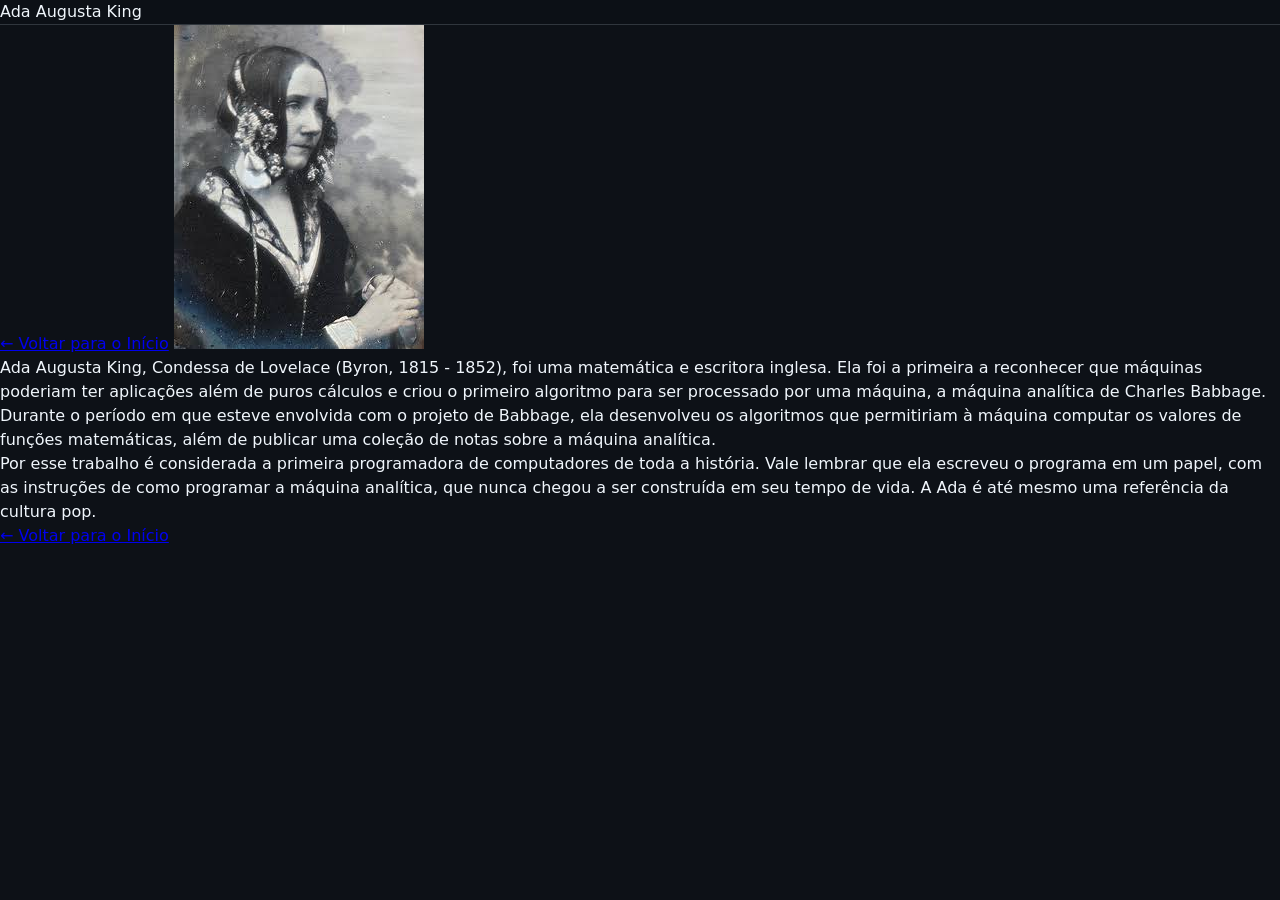
<file: ada.html>
<!DOCTYPE html>
<html lang="pt-br">
<head>
    <meta charset="UTF-8">
    <meta name="viewport" content="width=device-width, initial-scale=1.0">
    <link rel="stylesheet" href="reset.css">
    <link rel="stylesheet" href="style.css">
    <title>Ada Augusta King - Ada Lovelace</title>
</head>

<body>
    <header>
        <h1 id="titulo">Ada Augusta King</h1>
    </header>

    <main>
        <a href="index.html" class="btn-voltar">← Voltar para o Início</a>

        <img src="Ada.jpeg" alt="Ada Lovelace" class="imgcentro">

        <p>Ada Augusta King, Condessa de Lovelace (Byron, 1815 - 1852), foi uma matemática e escritora inglesa. Ela foi a primeira a reconhecer que máquinas poderiam ter aplicações além de puros cálculos e criou o primeiro algoritmo para ser processado por uma máquina, a máquina analítica de Charles Babbage.</p>

        <p>Durante o período em que esteve envolvida com o projeto de Babbage, ela desenvolveu os algoritmos que permitiriam à máquina computar os valores de funções matemáticas, além de publicar uma coleção de notas sobre a máquina analítica.</p> 

        <p>Por esse trabalho é considerada a primeira programadora de computadores de toda a história. Vale lembrar que ela escreveu o programa em um papel, com as instruções de como programar a máquina analítica, que nunca chegou a ser construída em seu tempo de vida. A Ada é até mesmo uma referência da cultura pop.</p>

        <a href="index.html" class="btn-voltar">← Voltar para o Início</a>
    </main>
</body>
</html>
</file>
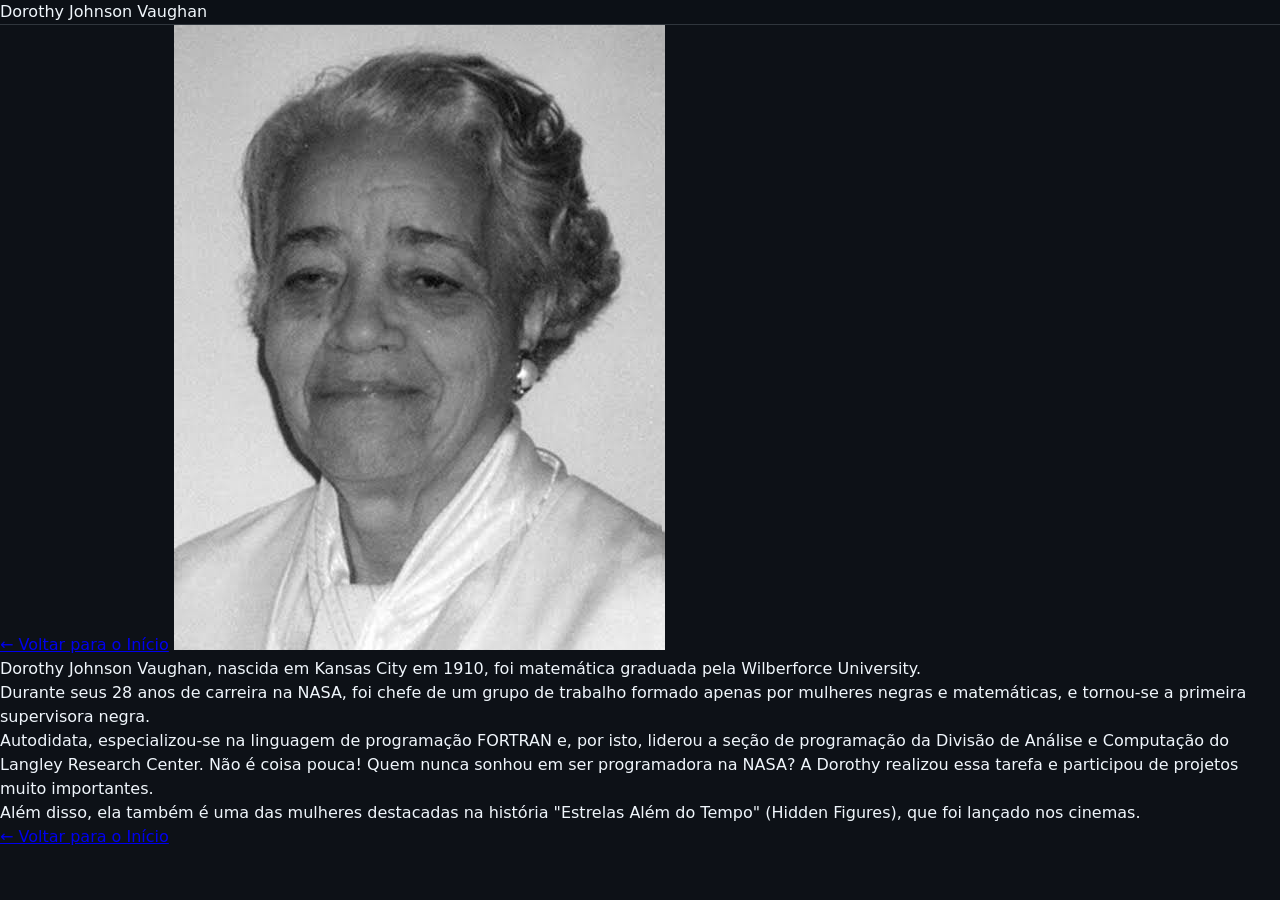
<file: dorothy.html>
<!DOCTYPE html>
<html lang="pt-br">
<head>
    <meta charset="UTF-8">
    <meta name="viewport" content="width=device-width, initial-scale=1.0">
    <link rel="stylesheet" href="reset.css">
    <link rel="stylesheet" href="style.css">
    <title>Dorothy Johnson Vaughan</title>
</head>
<body>
    <header>
        <h1 id="titulo">Dorothy Johnson Vaughan</h1>
    </header>
    
    <main>
        <a href="index.html" class="btn-voltar">← Voltar para o Início</a>

        <img src="Dorothy.jpeg" alt="Foto de Dorothy Johnson Vaughan" class="imgcentro">

        <p>Dorothy Johnson Vaughan, nascida em Kansas City em 1910, foi matemática graduada pela Wilberforce University.</p>

        <p>Durante seus 28 anos de carreira na NASA, foi chefe de um grupo de trabalho formado apenas por mulheres negras e matemáticas, e tornou-se a primeira supervisora negra.</p>
            
        <p>Autodidata, especializou-se na linguagem de programação FORTRAN e, por isto, liderou a seção de programação da Divisão de Análise e Computação do Langley Research Center. Não é coisa pouca! Quem nunca sonhou em ser programadora na NASA? A Dorothy realizou essa tarefa e participou de projetos muito importantes.</p>
            
        <p>Além disso, ela também é uma das mulheres destacadas na história "Estrelas Além do Tempo" (Hidden Figures), que foi lançado nos cinemas.</p>

        <a href="index.html" class="btn-voltar">← Voltar para o Início</a>
    </main>
</body>
</html>
</file>
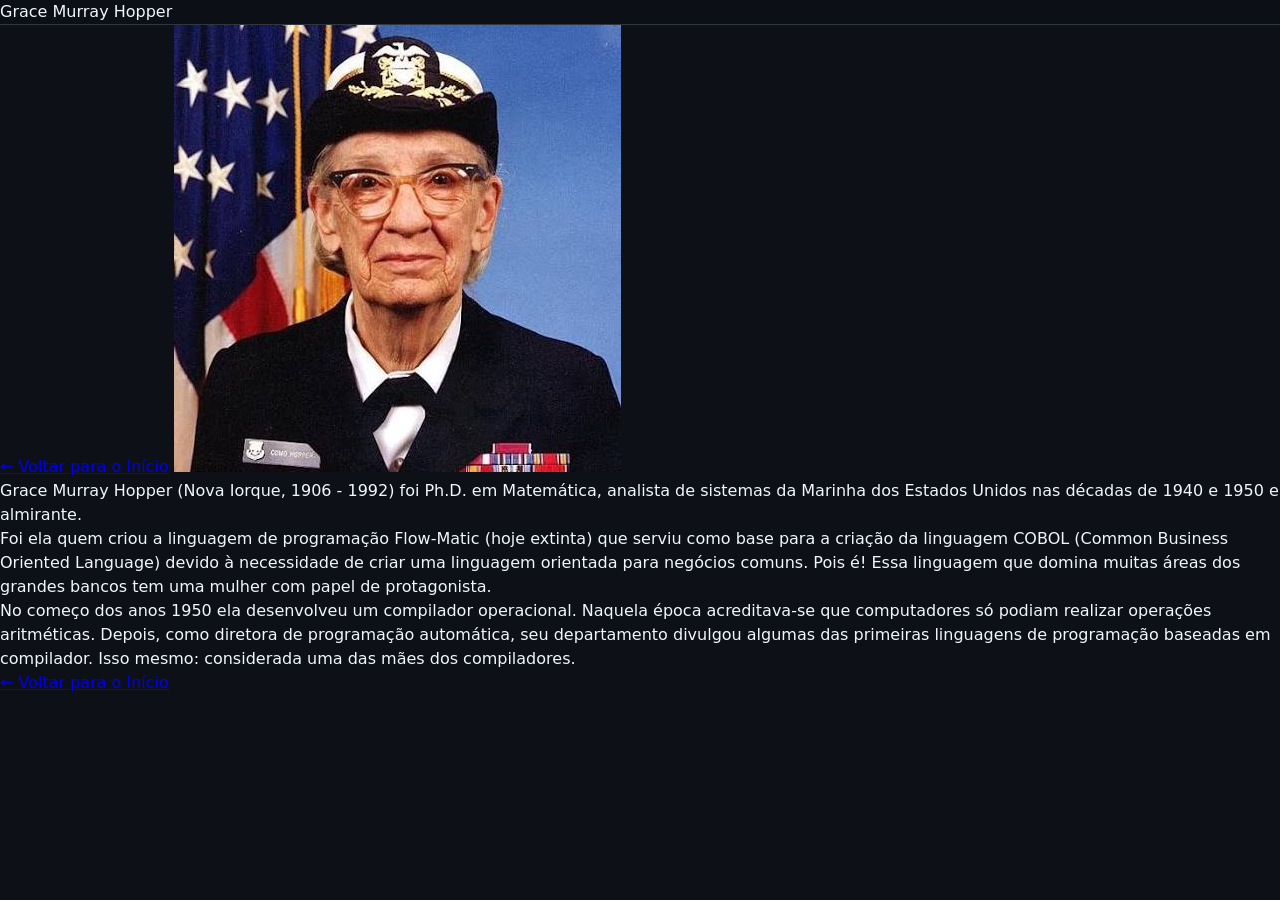
<file: grace.html>
<!DOCTYPE html>
<html lang="pt-br">
<head>
    <meta charset="UTF-8">
    <meta name="viewport" content="width=device-width, initial-scale=1.0">
    <title>Grace Murray Hopper</title>
    <link rel="stylesheet" href="reset.css">
    <link rel="stylesheet" href="style.css">
</head>
<body>
    <header>
        <h1 id="titulo">Grace Murray Hopper</h1>
    </header>

    <main>
        <a href="index.html" class="btn-voltar">← Voltar para o Início</a>

        <img src="Grace.jpeg" alt="Grace Murray Hopper" class="imgcentro">

        <p>Grace Murray Hopper (Nova Iorque, 1906 - 1992) foi Ph.D. em Matemática, analista de sistemas da Marinha dos Estados Unidos nas décadas de 1940 e 1950 e almirante.</p>

        <p>Foi ela quem criou a linguagem de programação Flow-Matic (hoje extinta) que serviu como base para a criação da linguagem COBOL (Common Business Oriented Language) devido à necessidade de criar uma linguagem orientada para negócios comuns. Pois é! Essa linguagem que domina muitas áreas dos grandes bancos tem uma mulher com papel de protagonista.</p>

        <p>No começo dos anos 1950 ela desenvolveu um compilador operacional. Naquela época acreditava-se que computadores só podiam realizar operações aritméticas. Depois, como diretora de programação automática, seu departamento divulgou algumas das primeiras linguagens de programação baseadas em compilador. Isso mesmo: considerada uma das mães dos compiladores.</p>

        <a href="index.html" class="btn-voltar">← Voltar para o Início</a>
    </main>
</body>
</html>
</file>
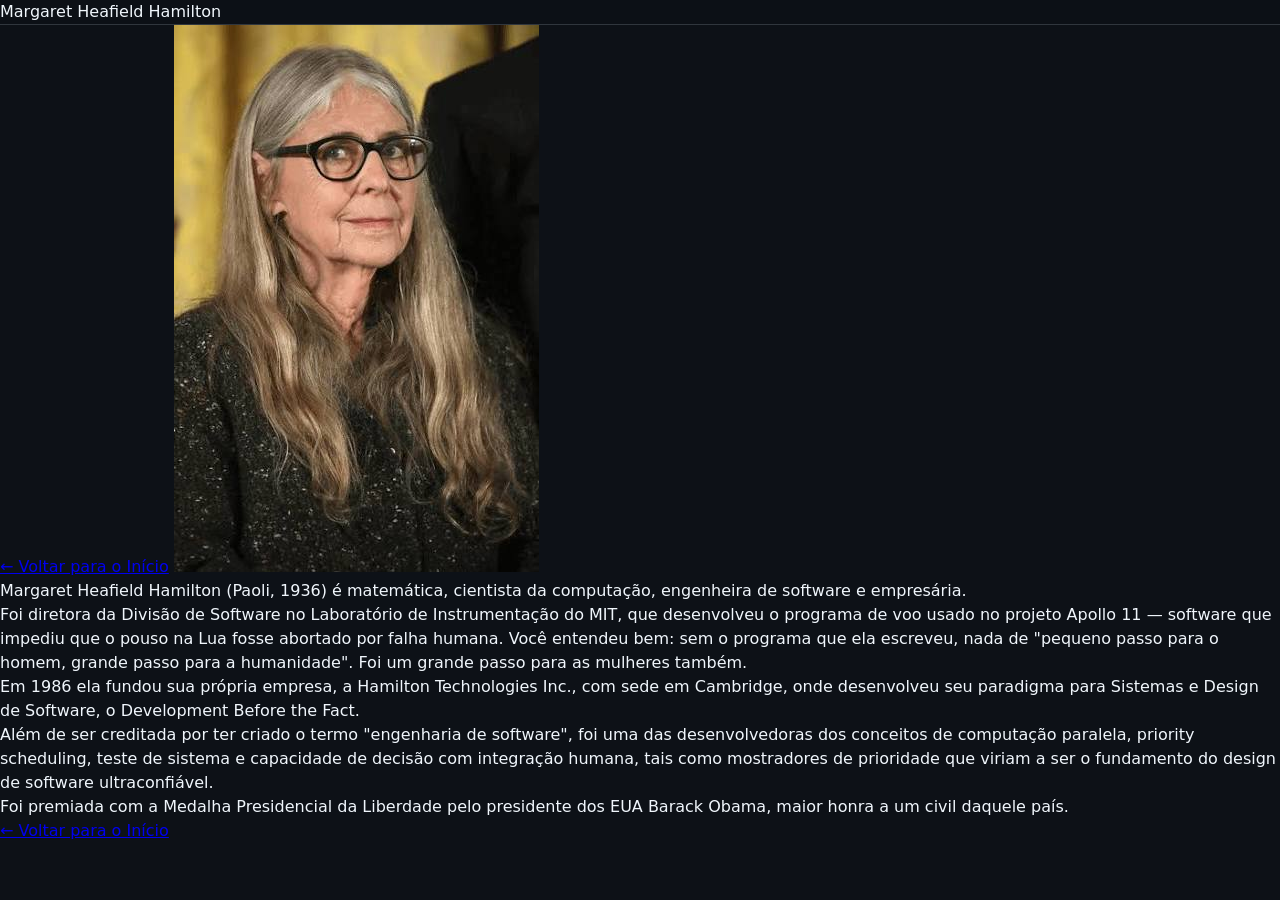
<file: margareth.html>
<!DOCTYPE html>
<html lang="pt-br">
<head>
    <meta charset="UTF-8">
    <meta name="viewport" content="width=device-width, initial-scale=1.0">
    <link rel="stylesheet" href="reset.css">
    <link rel="stylesheet" href="style.css">
    <title>Margaret Heafield Hamilton</title>
</head>
<body>
    <header> 
        <h1 id="titulo">Margaret Heafield Hamilton</h1>
    </header>
    
    <main>
        <a href="index.html" class="btn-voltar">← Voltar para o Início</a>

        <img src="Margarete.jpeg" alt="Margaret Heafield Hamilton" class="imgcentro">

        <p>Margaret Heafield Hamilton (Paoli, 1936) é matemática, cientista da computação, engenheira de software e empresária.</p> 

        <p>Foi diretora da Divisão de Software no Laboratório de Instrumentação do MIT, que desenvolveu o programa de voo usado no projeto Apollo 11 — software que impediu que o pouso na Lua fosse abortado por falha humana. Você entendeu bem: sem o programa que ela escreveu, nada de "pequeno passo para o homem, grande passo para a humanidade". Foi um grande passo para as mulheres também.</p> 

        <p>Em 1986 ela fundou sua própria empresa, a Hamilton Technologies Inc., com sede em Cambridge, onde desenvolveu seu paradigma para Sistemas e Design de Software, o <i>Development Before the Fact</i>.</p> 

        <p>Além de ser creditada por ter criado o termo "engenharia de software", foi uma das desenvolvedoras dos conceitos de computação paralela, <i>priority scheduling</i>, teste de sistema e capacidade de decisão com integração humana, tais como mostradores de prioridade que viriam a ser o fundamento do design de software ultraconfiável.</p>
                
        <p>Foi premiada com a Medalha Presidencial da Liberdade pelo presidente dos EUA Barack Obama, maior honra a um civil daquele país.</p>

        <a href="index.html" class="btn-voltar">← Voltar para o Início</a>
    </main>
</body>
</html>
</file>
<file: style.css>
/* Variáveis de Cores para Tema Escuro (Padrão) */
:root {
  --bg-color: #0d1117;
  --text-color: #f0f6fc;
  --text-muted: #8b949e;
  --header-bg: rgba(13, 17, 23, 0.95);
  --header-border: #30363d;
  --card-bg: #161b22;
  --card-border: #30363d;
  --card-hover-border: #8b5cf6;
  --title-color: #ffffff;
  --date-color: #c084fc;
  --btn-bg: #21262d;
  --btn-text: #c9d1d9;
  --link-color: #38bdf8;
  --badge-bg: rgba(139, 92, 246, 0.15);
  --badge-border: rgba(167, 139, 250, 0.4);
}

/* Variáveis de Cores para Tema Claro */
body.light-theme {
  --bg-color: #f8fafc;
  --text-color: #0f172a;
  --text-muted: #475569;
  --header-bg: rgba(255, 255, 255, 0.95);
  --header-border: #e2e8f0;
  --card-bg: #ffffff;
  --card-border: #e2e8f0;
  --card-hover-border: #7c3aed;
  --title-color: #0f172a;
  --date-color: #6d28d9;
  --btn-bg: #f1f5f9;
  --btn-text: #334155;
  --link-color: #0284c7;
  --badge-bg: rgba(124, 58, 237, 0.1);
  --badge-border: rgba(124, 58, 237, 0.3);
}

* {
  margin: 0;
  padding: 0;
  box-sizing: border-box;
}

html {
  scroll-behavior: smooth;
  font-family: system-ui, -apple-system, BlinkMacSystemFont, 'Segoe UI', Roboto, sans-serif;
}

body {
  background-color: var(--bg-color);
  color: var(--text-color);
  min-height: 100vh;
  line-height: 1.5;
  transition: background-color 0.3s ease, color 0.3s ease;
}

/* Header */
header {
  position: sticky;
  top: 0;
  z-index: 50;
  background-color: var(--header-bg);
  backdrop-filter: blur(10px);
  border-bottom: 1px solid var(--header-border);
}

.header-container {
  max-width: 1152px;
  margin: 0 auto;
  padding: 1rem;
  display: flex;
  justify-content: space-between;
  align-items: center;
}

nav {
  display: flex;
  flex-wrap: wrap;
  gap: 0.75rem;
  justify-content: center;
}

.nav-btn {
  padding: 0.5rem 1.1rem;
  font-size: 0.85rem;
  font-weight: 600;
  border-radius: 9999px;
  background-color: var(--btn-bg);
  color: var(--btn-text);
  text-decoration: none;
  border: 1px solid var(--header-border);
  transition: all 0.2s ease;
}

.nav-btn:hover {
  background-color: #8b5cf6;
  color: #ffffff;
  border-color: #a78bfa;
}

/* Botão de Tema */
.theme-btn {
  background-color: var(--btn-bg);
  border: 1px solid var(--header-border);
  color: var(--text-color);
  padding: 0.5rem 0.75rem;
  border-radius: 9999px;
  cursor: pointer;
  font-size: 1rem;
  transition: all 0.2s ease;
}

.theme-btn:hover {
  transform: scale(1.05);
}

/* Hero Section */
.hero {
  padding: 4rem 1rem 3rem 1rem;
  text-align: center;
}

.hero-badge {
  display: inline-block;
  padding: 0.35rem 0.85rem;
  margin-bottom: 1rem;
  font-size: 0.75rem;
  font-weight: 600;
  text-transform: uppercase;
  color: var(--date-color);
  background-color: var(--badge-bg);
  border: 1px solid var(--badge-border);
  border-radius: 9999px;
}

.hero-title {
  font-size: 2.25rem;
  font-weight: 800;
  color: var(--title-color);
  margin-bottom: 1rem;
}

@media (min-width: 768px) {
  .hero-title {
    font-size: 3.25rem;
  }
}

.hero-description {
  color: var(--text-muted);
  font-size: 1rem;
  max-width: 38rem;
  margin: 0 auto;
}

/* Grid de Cards */
.cards-grid {
  max-width: 1152px;
  margin: 0 auto;
  padding: 2rem 1rem 6rem 1rem;
  display: grid;
  grid-template-columns: 1fr;
  gap: 2rem;
}

@media (min-width: 768px) {
  .cards-grid {
    grid-template-columns: repeat(2, 1fr);
  }
}

.card-link {
  text-decoration: none;
  color: inherit;
  display: block;
}

.card {
  background-color: var(--card-bg);
  border-radius: 1.25rem;
  padding: 2.5rem 1.75rem;
  border: 1px solid var(--card-border);
  display: flex;
  flex-direction: column;
  align-items: center;
  text-align: center;
  transition: transform 0.2s ease, border-color 0.2s ease, background-color 0.3s ease;
}

.card:hover {
  transform: translateY(-5px);
  border-color: var(--card-hover-border);
}

/* Círculo da Foto */
.card-img-wrapper {
  width: 150px;
  height: 150px;
  border-radius: 50%;
  overflow: hidden;
  border: 3px solid #8b5cf6;
  margin-bottom: 1.25rem;
  background-color: var(--bg-color);
  flex-shrink: 0;
}

.card-img-wrapper img {
  width: 100%;
  height: 100%;
  object-fit: cover;
  object-position: top center;
  display: block;
}

.card-title {
  font-size: 1.5rem;
  font-weight: 700;
  color: var(--title-color);
  margin-bottom: 0.25rem;
}

.card-date {
  font-size: 0.85rem;
  color: var(--date-color);
  font-weight: 600;
  margin-bottom: 1rem;
  display: block;
}

.card-summary {
  color: var(--text-color);
  font-size: 0.95rem;
  line-height: 1.6;
  margin-bottom: 1.25rem;
}

.read-more {
  font-size: 0.9rem;
  font-weight: 600;
  color: var(--link-color);
}

.card:hover .read-more {
  text-decoration: underline;
}

footer {
  text-align: center;
  padding: 2rem;
  border-top: 1px solid var(--header-border);
  color: var(--text-muted);
  font-size: 0.8rem;
}
</file>
